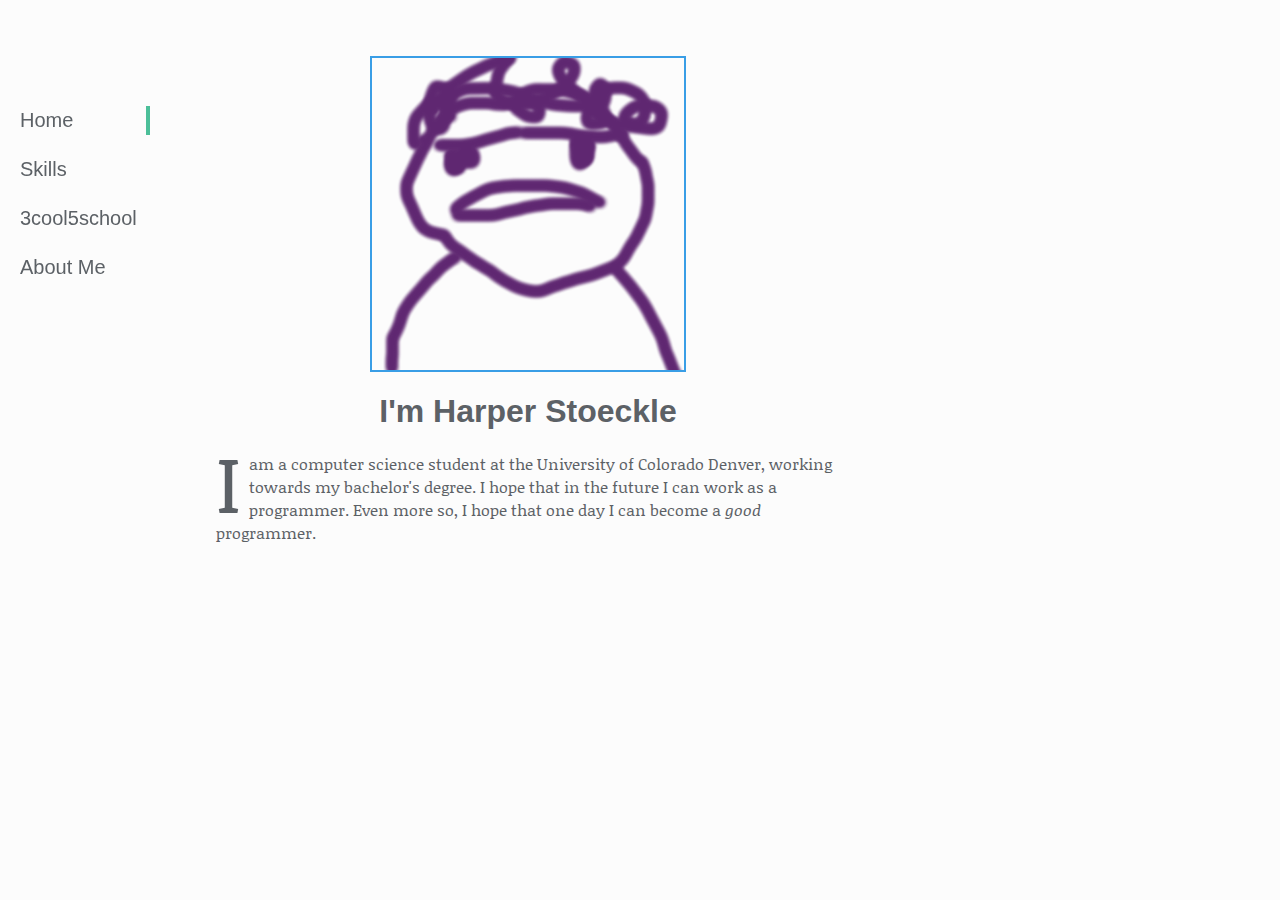
<file: index.html>
<!DOCTYPE html>

<html>
  <head>
    <meta charset="utf-8">
    <link rel="stylesheet" href="/styles/main.css"> 
  </head>
  <body>
    <!-- My method for putting this bar on every page is to just
      copy and paste the entire contents for each page. This is
      definitely the wrong way, and it is therefore TOP JANK -->
    <div id="side-bar">
      <a class="selected" href="/index.html">Home</a>
      <a href="/pages/skills.html">Skills</a>
      <a href="/pages/project.html">3cool5school</a>
      <a href="/pages/about.html">About Me</a>
    </div>
    <div id="main-content">
      <div class="article-page">
        <img class="heroimage" src="images/hero_image.png" alt="Hero">
        <h1 class="page-title">I'm Harper Stoeckle</h1>
        <p class="begins-with-drop-cap">
        I am a computer science student at the University of Colorado Denver,
        working towards my bachelor's degree. I hope that in the future I can
        work as a programmer. Even more so, I hope that one day I can become a
        <em>good</em> programmer.
        </p>
      </div>
    </div>
  </body>
</html>
</file>
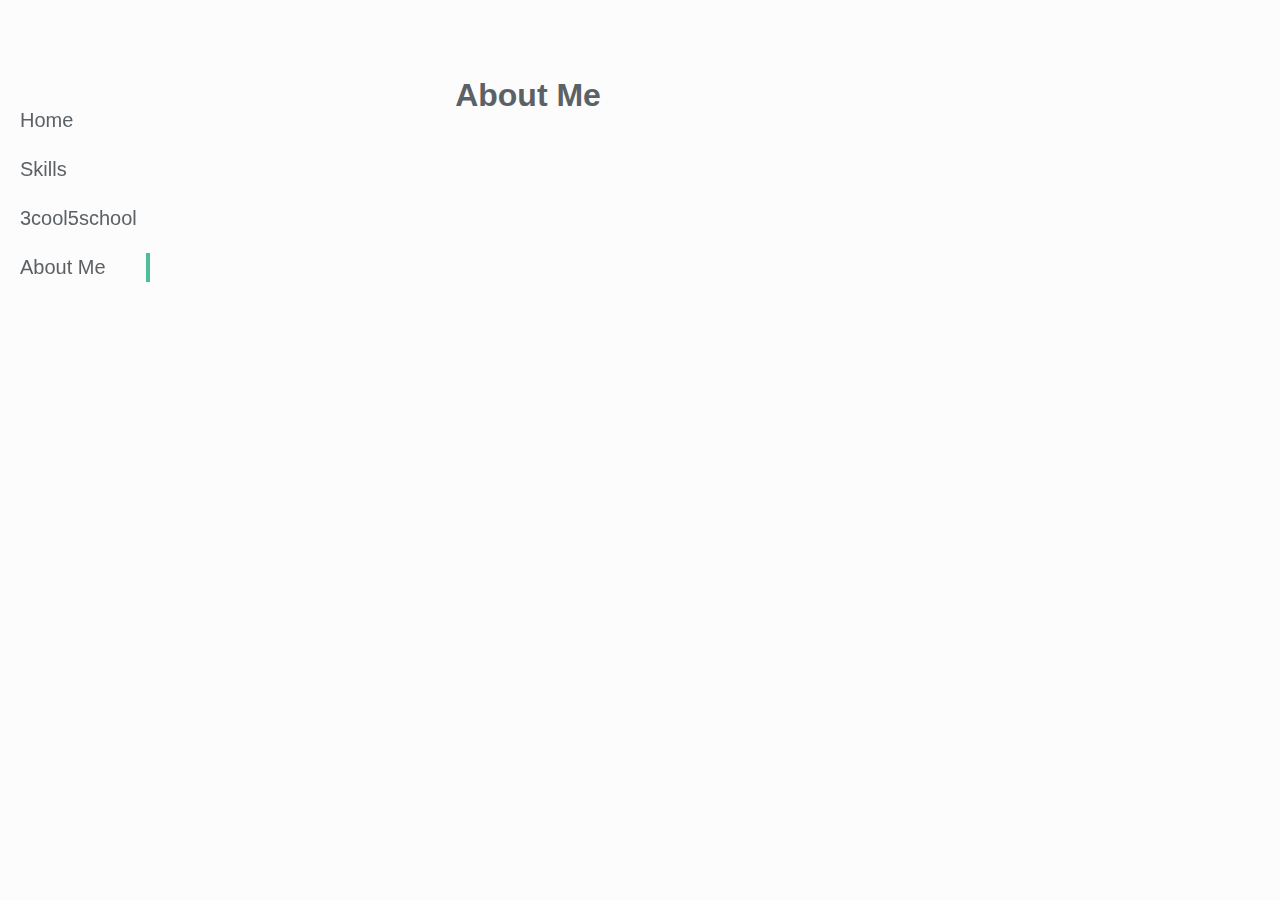
<file: pages/about.html>
<!DOCTYPE html>

<html>
  <head>
    <meta charset="utf-8">
    <link rel="stylesheet" href="/styles/main.css"> 
  </head>
  <body>
    <div id="side-bar">
      <a href="/index.html">Home</a>
      <a href="/pages/skills.html">Skills</a>
      <a href="/pages/project.html">3cool5school</a>
      <a class="selected" href="/pages/about.html">About Me</a>
    </div>
    <div id="main-content">
      <div class="article-page">
        <h1 class="page-title">About Me</h1>
        <p class="begins-with-drop-cap">
        </p>
      </div>
    </div>
  </body>
</html>
</file>
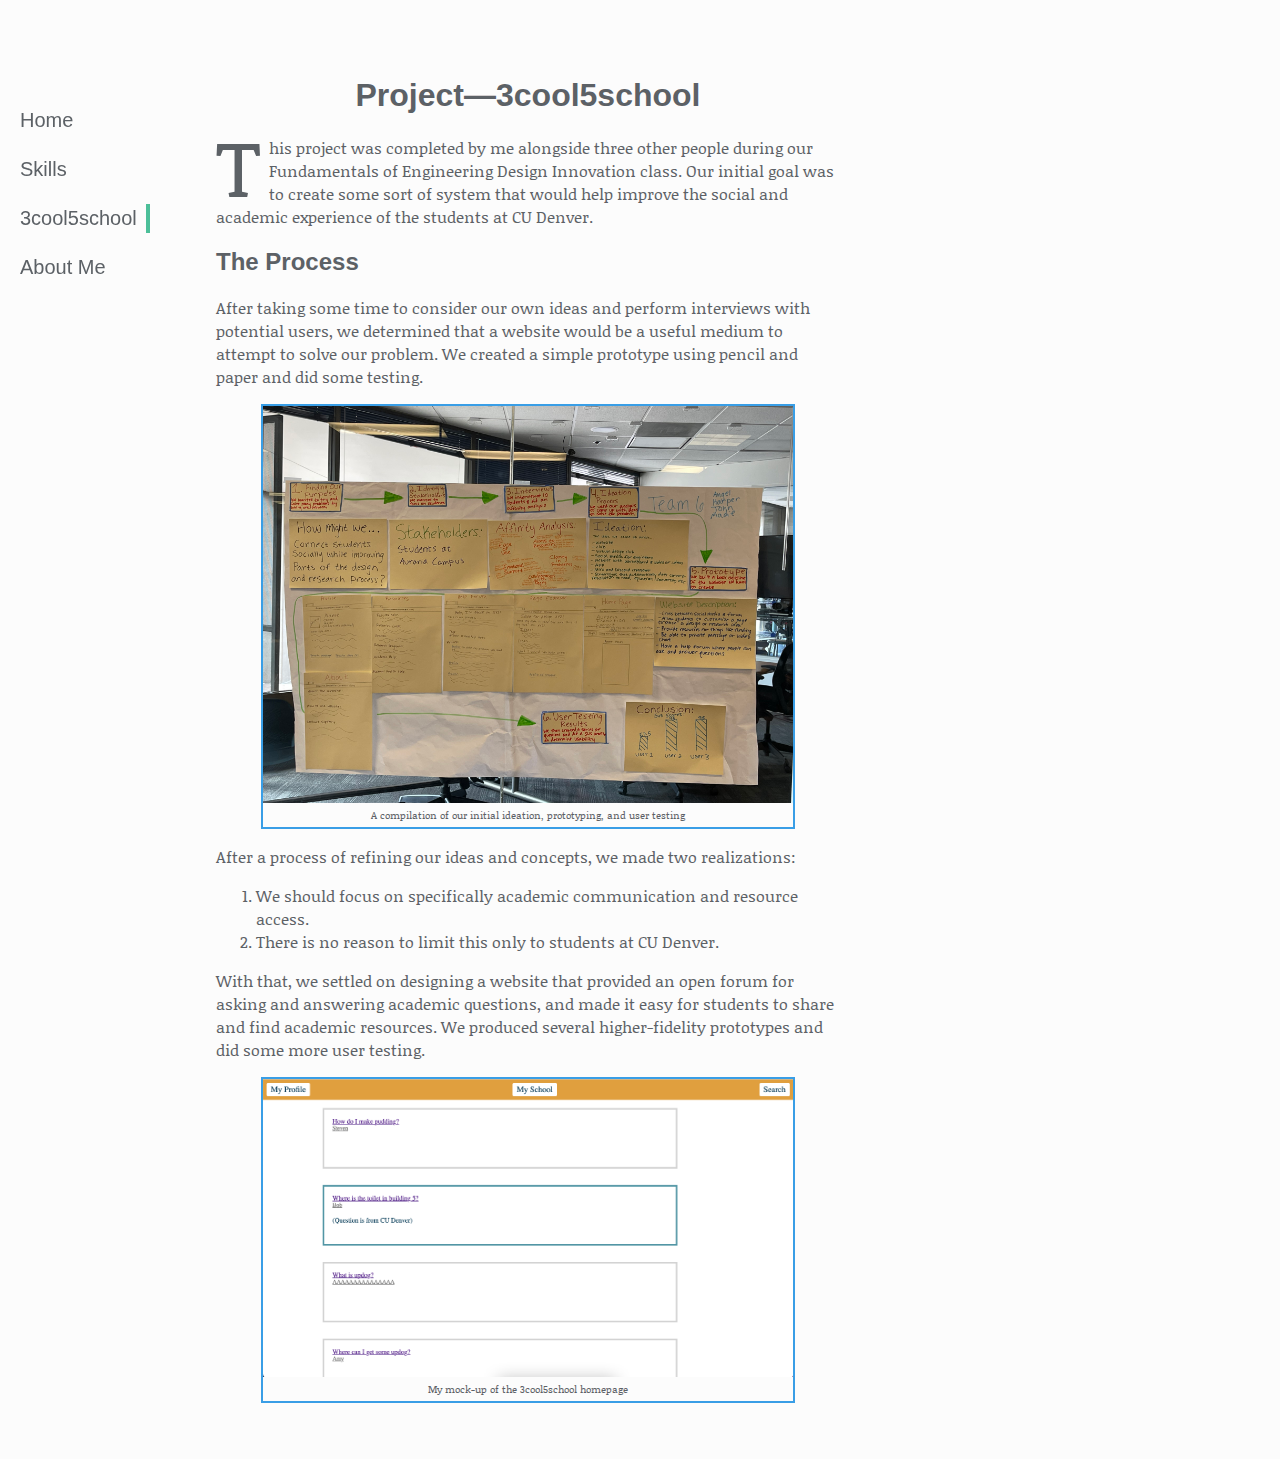
<file: pages/project.html>
<!DOCTYPE html>

<html>
  <head>
    <meta charset="utf-8">
    <link rel="stylesheet" href="/styles/main.css"> 
  </head>
  <body>
    <div id="side-bar">
      <a href="/index.html">Home</a>
      <a href="/pages/skills.html">Skills</a>
      <a class="selected" href="/pages/project.html">3cool5school</a>
      <a href="/pages/about.html">About Me</a>
    </div>
    <div id="main-content">
      <div class="article-page">
        <h1 class="page-title">Project—3cool5school</h1>
        <p class="begins-with-drop-cap">
        This project was completed by me alongside three other people during
        our Fundamentals of Engineering Design Innovation class. Our initial
        goal was to create some sort of system that would help improve the
        social and academic experience of the students at CU Denver.
        </p>
        <h2>The Process</h2>
        <p>
        After taking some time to consider our own ideas and perform interviews
        with potential users, we determined that a website would be a useful
        medium to attempt to solve our problem. We created a simple prototype
        using pencil and paper and did some testing.
        <p>
        <div class="centered-captioned-image">
          <img src="/images/experiential_wall.jpg">
          <div class="caption">A compilation of our initial ideation, prototyping, and user testing</div>
        </div>
        <p>
        After a process of refining our ideas and concepts, we made two realizations:
        <ol>
          <li>We should focus on specifically academic communication and resource access.</li>
          <li>There is no reason to limit this only to students at CU Denver.</li>
        </ol>
        With that, we settled on designing a website that provided an open
        forum for asking and answering academic questions, and made it easy for
        students to share and find academic resources. We produced several
        higher-fidelity prototypes and did some more user testing.
        </p>
        <div class="centered-captioned-image">
          <img src="/images/3c5s_main_page.png">
          <div class="caption">My mock-up of the 3cool5school homepage</div>
        </div>
      </div>
    </div>
  </body>
</html>
</file>
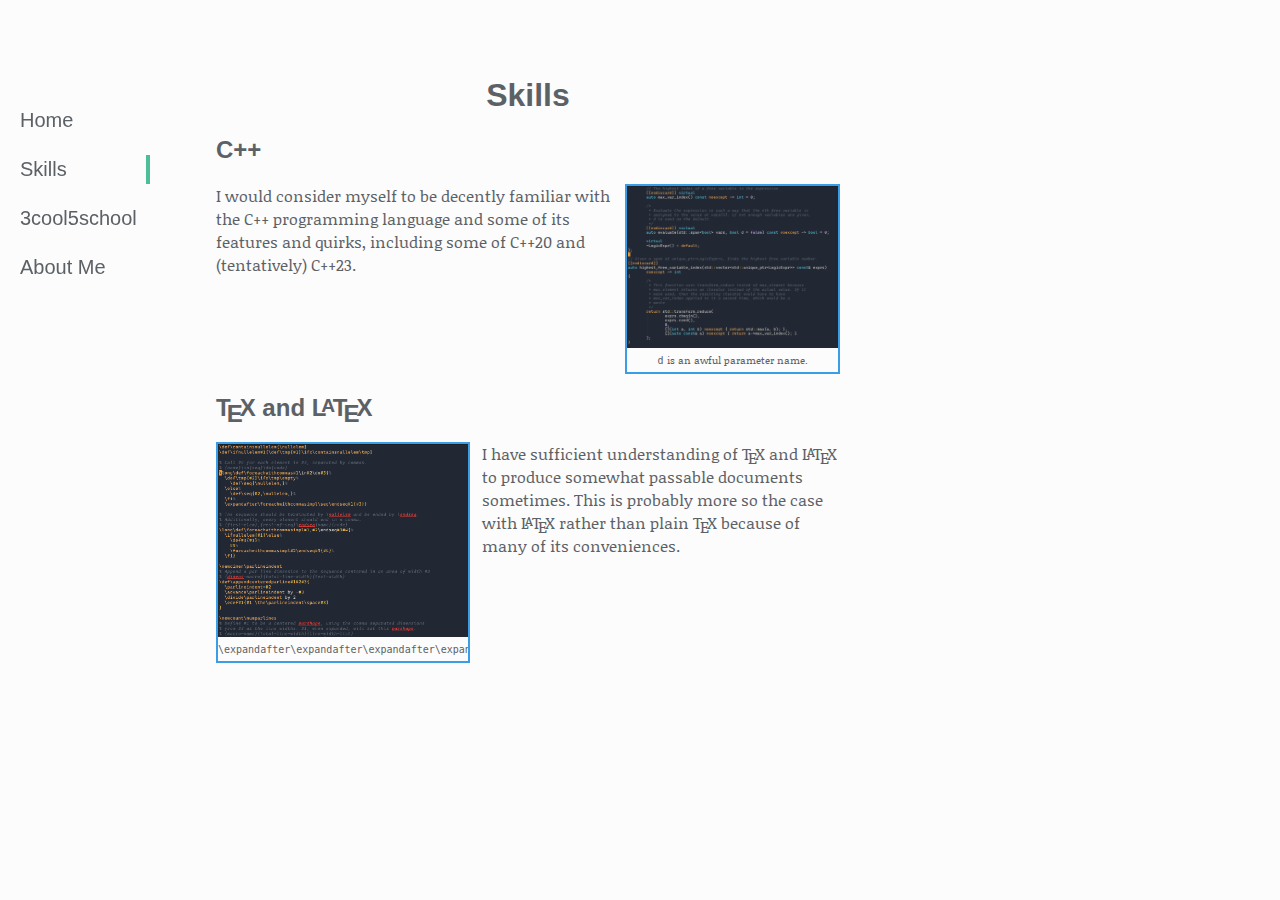
<file: pages/skills.html>
<!DOCTYPE html>

<html>
  <head>
    <meta charset="utf-8">
    <link rel="stylesheet" href="/styles/main.css"> 
  </head>
  <body>
    <div id="side-bar">
      <a href="/index.html">Home</a>
      <a class="selected" href="/pages/skills.html">Skills</a>
      <a href="/pages/project.html">3cool5school</a>
      <a href="/pages/about.html">About Me</a>
    </div>
    <div id="main-content">
      <div class="article-page">
        <h1 class="page-title">Skills</h1>
        <h2>C++</h2>
        <div class="image-text-panel">
          <p>
          I would consider myself to be decently familiar with the C++
          programming language and some of its features and quirks, including
          some of C++20 and (tentatively) C++23.
          </p>
          <div class="spacer"></div>
          <div class="captioned-image">
            <img src="/images/cpp_code.png" alt="C++ code">
            <div class="caption"><code>d</code> is an awful parameter name.</div>
          </div>
        </div>
        <h2><span class="texlogo">E</span> and
          <nobr><span class="latexlogo-la">L</span><span class="texlogo">E</span></nobr></h2>
        <div class="image-text-panel">
          <div class="captioned-image">
            <img src="/images/tex_code.png" alt="TeX code">
            <div class="caption"><code>\expandafter\expandafter\expandafter\expandafter\expandafter</code></div>
          </div>
          <div class="spacer"></div>
          <p>
          I have sufficient understanding of <span class="texlogo">E</span> and
          <nobr><span class="latexlogo-la">L</span><span class="texlogo">E</span></nobr>
          to produce somewhat passable documents sometimes. This is probably more so
          the case with <nobr><span class="latexlogo-la">L</span><span class="texlogo">E</span></nobr>
          rather than plain <span class="texlogo">E</span> because of many of its
          conveniences.
          </p>
        </div>
      </div>
    </div>
  </body>
</html>
</file>
<file: styles/main.css>
@import "fonts.css";
@import "colors.css";

:root {
	--side-bar-width: 160px;
}

body {
	font-family: "Noticia Text", "PT Serif", serif;

	background-color: var(--cs-ayu-light-bg);
	color: var(--cs-ayu-light-fg);
}

a {
	text-decoration: none;
}

h1, h2, h3, h4, h5, h6 {
	font-family: "PT Sans Narrow", sans-serif;
	font-weight: bold;
}

.page-title {
	text-align: center;
}

.begins-with-drop-cap::first-letter {
	float: left;
	font-size: 5em;
	line-height: .6;

	margin-right: 0.1em;
	margin-top: 0.08em;
}

#side-bar {
	position: fixed;
	left: 0;
	top: 0;

	padding-top: 1in;

	height: 100%;
	width: var(--side-bar-width);
}

#side-bar a {
	margin: 10px 10px 20px 10px;

	display: block;

	padding: 3px 3px 3px 10px;

	/* Provide room for the border shown on selected links
	 */
	border-right: 4px solid transparent;

	font-family: "PT Sans", sans-serif;
	font-size: 20px;

	color: var(--cs-ayu-light-fg);
}

#side-bar a:hover {
	color: var(--cs-ayu-light-comment);
}

#side-bar a:active {
	color: var(--cs-ayu-light-teal);
}

#side-bar a.selected {
	border-right: 4px solid var(--cs-ayu-light-teal);
}

#main-content {
	/*
	 * Prevent overlap with the side bar. Further subdivision is
	 * probably required to add more space.
	 */
	margin-left: var(--side-bar-width);
}

/* Tries to emulate a "page" on letter paper. */
.article-page {
	min-width: 2in;
	max-width: 6.5in;

	padding: .5in;
}

blockquote {
	font-style: italic;
	color: var(--cs-ayu-light-comment);
}

img.heroimage {
	width: 50%;

	margin-left: auto;
	margin-right: auto;

	border: 2px solid var(--cs-ayu-light-blue);

	display: block;
}

/*
 * Extremely hacky way to automatically generate
 * the TeX logo. The .texlogo elements needs to
 * provide the E in the middle of the logo itself.
 */
.texlogo:before {
	content: "T";

	display: inline-block;

	position: relative;
	left: 0.1667em;
	bottom: 0.5ex;
}
.texlogo {
	display: inline-block;
	position: relative;
	top: 0.5ex;
	margin-left: -0.1667em;
	margin-right: -0.125em;
}
.texlogo:after {
	content: "X";

	display: inline-block;

	position: relative;
	right: 0.125em;
	bottom: 0.5ex;
}

/*
 * For the start of the LaTeX logo. The same weird
 * thing is required as the TeX logo, but in this
 * case the L must be provided. The whole LaTeX
 * logo can be made with <nobr><span
 * class="latexlogo-la">L</span><span
 * class="texlogo">E</span></nobr>
 */
.latexlogo-la {
	margin-right: -0.31em;
}
.latexlogo-la:after {
	font-size: 80%;
	content: "A";

	position: relative;

	right: 0.27em;
	bottom: 0.2em;
}

.image-text-panel {
	display: flex;
	align-content: flex-start;
	align-items: flex-start;
}

.image-text-panel p {
	display: inline-block;
	width: 75%;
	margin-top: 0;
}

/* Acts as a divider betwen the image and text. */
.image-text-panel .spacer {
	width: 1em;
}

/*
 * This should probably not be flex but I don't
 * know the correct thing to do.
 */
.captioned-image {
	display: flex;
	flex-direction: column;
	width: 40%;
	height: auto;
	border: 2px solid var(--cs-ayu-light-blue);
}

.captioned-image img {
	display: block;
	align-self: center;
	width: 100%;
}

.captioned-image .caption {
	display: block;
	font-size: 10px;
	text-align: center;
	padding-top: .5em;
	padding-bottom: .5em;
	overflow: hidden;
}

.centered-captioned-image {
	display: flex;
	flex-direction: column;
	width: 85%;
	height: auto;
	border: 2px solid var(--cs-ayu-light-blue);
	margin-left: auto;
	margin-right: auto;
}

.centered-captioned-image img {
	display: block;
	align-self: center;
	width: 100%;
}

.centered-captioned-image .caption {
	display: block;
	font-size: 10px;
	text-align: center;
	padding-top: .5em;
	padding-bottom: .5em;
	overflow: hidden;
}
</file>
